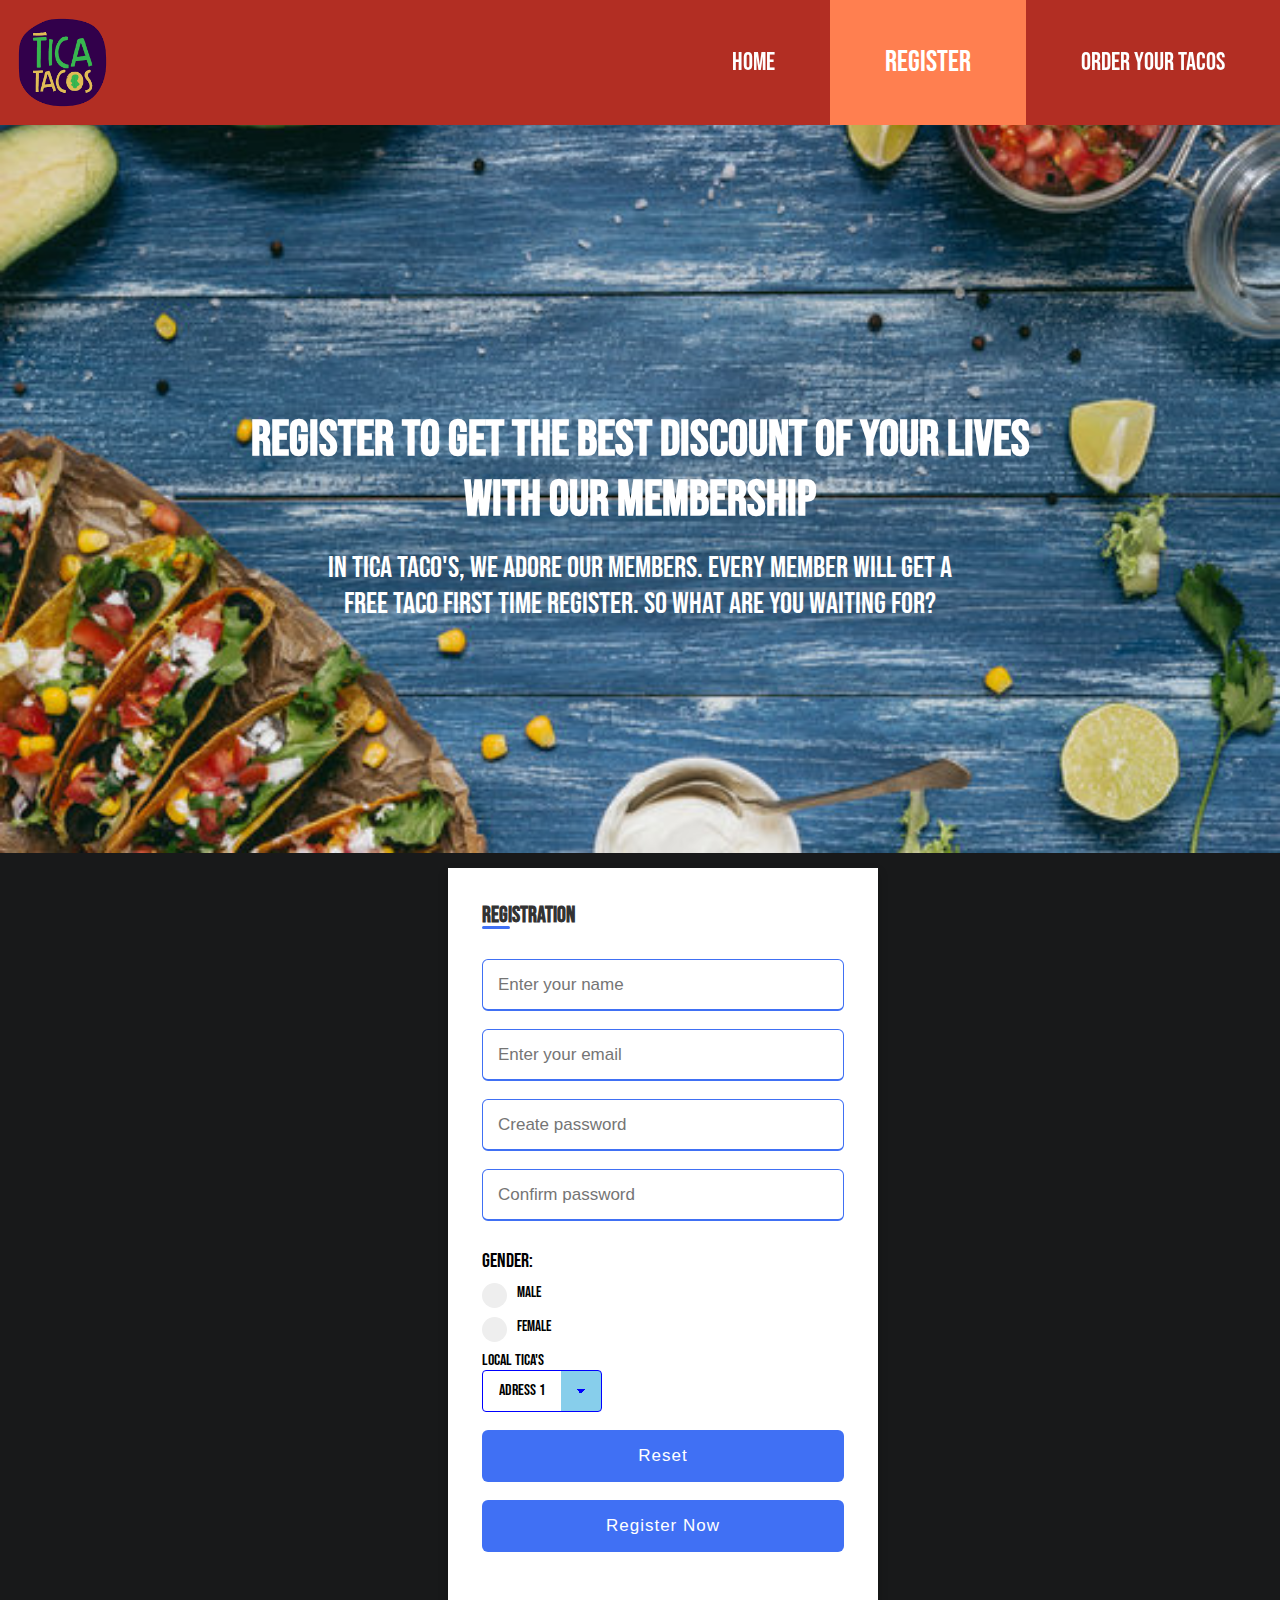
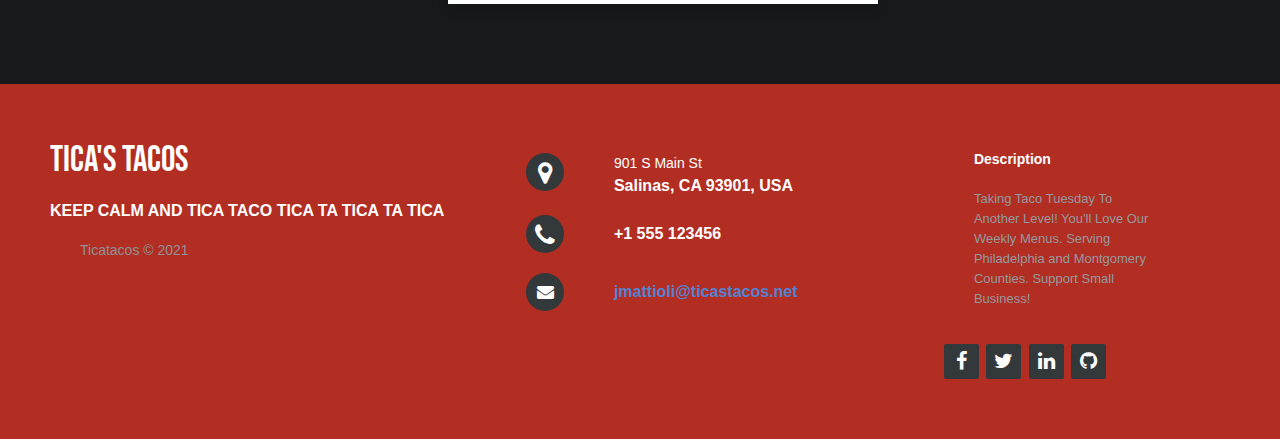
<file: register.html>
<!DOCTYPE html>
<html lang="en">
<head>
<meta charset="utf-8" />
<meta name="description" content="Web development" />
<meta name="keywords" content="Registration Form" />
<meta name="author" content="put your name here" />
<link href="css/style2.css" rel="stylesheet">
<link rel="preconnect" href="https://fonts.googleapis.com">
<link rel="preconnect" href="https://fonts.gstatic.com" crossorigin>
<link href="https://fonts.googleapis.com/css2?family=Bebas+Neue&display=swap" rel="stylesheet">
<link href="https://maxcdn.bootstrapcdn.com/font-awesome/4.6.3/css/font-awesome.min.css" rel="stylesheet">
<title>Tico Taco's website</title>
</head>
<body>
    <nav class="navigation-bar">
        <img class="logo" src="images/Logo.png" alt="logo">
        <a href="order.html" class="bounce">Order your Tacos</a>
        <a href="#" id="active">Register</a>
        <a href="index.html" class="bounce" >Home</a>
    </nav>
<main>
  <div class="container">
    <!-- background image -->
    <img class="gfg" src="images/membership.jpg" alt="taco-background">

    <!-- title and tag line with button -->
    <div class="banner">
        <h1>Register to get the best discount of your lives with our membership</h1>
        <p>In Tica Taco's, we adore our members. Every member will get a free taco first time register. So what are you waiting for?</p>
    </div>
</div>
<!--form-->
  <div class="wrapper">
    <h2>Registration</h2>
    <div id="error"></div>
    <form id="form" action="http://mercury.swin.edu.au/it000000/cos10005/regtest.php" method="post">
      <div class="input-box">
        <input type="text" id="aname" placeholder="Enter your name">
      </div>
      <div class="input-box">
        <input type="text" id="email" placeholder="Enter your email">
      </div>
      <div class="input-box">
        <input type="password" id="pwd1" placeholder="Create password">
      </div>
      <div class="input-box">
        <input type="password" id="pwd2" placeholder="Confirm password">
      </div>
      <div class="gender">
        <p>GENDER:</p>
        <label class="radio-gender">Male
          <input type="radio" name="gender" id="male" value="male">
          <span class="checkmark"></span>
        </label>
        <label class="radio-gender">Female
          <input type="radio" name="gender" id="female" value="female">
          <span class="checkmark"></span>
        </label>
      </div>
      <label>Local Tica's</label>
      <div class="select">
        <select class="local">
          <option value="adress 1">adress 1</option>
          <option value="adress 2">adress 2</option>
          <option value="adress 3">adress 3</option>
          <option value="adress 4">adress 4</option>
          <option value="adress 5">adress 5</option>
          <option value="adress 6">adress 6</option>
        </select>
  <span class="focus"></span>
</div>
      <div class="input-box button">
        <input type="reset" value="Reset">
      </div>
      <div class="input-box button">
        <input type="submit" value="Register Now">
      </div>
    </form>
  </div>
</main>

    <!-- Site footer -->
<footer class="footer-distributed">
    <div class="footer-left">
      <h3>Tica's tacos</h3>
      <p class="footer-slogan">
        KEEP CALM AND TICA TACO TICA TA TICA TA TICA
      </p>
      <p class="footer-company-name">Ticatacos &copy; 2021</p>
    </div>
        
    <div class="footer-center">
      <div>
        <i class="fa fa-map-marker"></i>
        <p><span>901 S Main St</span> Salinas, CA 93901, USA</p>
      </div>
      <div>
        <i class="fa fa-phone"></i>
        <p>+1 555 123456</p>
      </div>
      <div>
        <i class="fa fa-envelope"></i>
        <p><a href="mailto:support@company.com">jmattioli@ticastacos.net</a></p>
      </div>
        
    </div>
        
    <div class="footer-right">
      <p class="footer-company-about">
      <span>Description</span>
      Taking Taco Tuesday To Another Level! You'll Love Our Weekly Menus. Serving Philadelphia and Montgomery Counties. Support Small Business!
      </p>
        
      <div class="footer-icons">
        <a href="#"><i class="fa fa-facebook"></i></a>
        <a href="#"><i class="fa fa-twitter"></i></a>
        <a href="#"><i class="fa fa-linkedin"></i></a>
        <a href="#"><i class="fa fa-github"></i></a>
        
        </div>
        
        </div>
        
        </footer>
        <script src="js/Script2.js"></script>
  </body>

  </html>
</file>
<file: css/style2.css>
*{
  margin: 0;
  padding: 0;
  box-sizing: border-box;
}
body {
    background: rgb(24, 25, 26);
    width: 100%;
    margin: 0 auto;
    font-family: 'Bebas Neue', cursive;
  }

/* Navigation bar*/

.navigation-bar {
    width: 100%;  /* i'm assuming full width */
    height: 125px; /* change it to desired width */
    background-color: #b22e23; /* change to desired color */
    font-family: 'Bebas Neue', cursive;
    position: fixed;
    z-index: 1;
}
.logo {
    display: inline-block;
    vertical-align: top;
    width: 125px;
    height: 125px;
    margin-right: 20px;
}
.navigation-bar a {
    text-decoration: none;
    display: inline-block;
    vertical-align: top;
    padding-right: 55px;
    padding-left: 55px;
    float:right;
    height: 100%;        /* if you want it to take the full height of the bar */
    line-height: 125px;    /* if you want it vertically middle of the navbar */
    color:white;
    font-size: 25px;
}
.bounce {
    display: inline-block;
    vertical-align: middle;
    -webkit-transform: perspective(1px) translateZ(0);
    transform: perspective(1px) translateZ(0);
    box-shadow: 0 0 1px rgba(0, 0, 0, 0);
    -webkit-transition-duration: 0.5s;
    transition-duration: 0.5s;
  }
.bounce:hover{
    -webkit-transform: scale(1.2);
    transform: scale(1.2);
    -webkit-transition-timing-function: cubic-bezier(0.47, 2.02, 0.31, -0.36);
    transition-timing-function: cubic-bezier(0.47, 2.02, 0.31, -0.36);
  }

#active{font-size:30px;
        background-color: coral;}
         /*Banner*/
.gfg {
  width: 100%;
}
       
/* designing title and tag line */
.banner {
  text-align:center;
  position: absolute;
  font-size: 18px;
  top: 400px;
  left: 200px;
  right:200px;
  color: white;
}
.banner h1, p {
  padding: 10px 30px;
  position: relative;
}
.banner h1{
  font-size:50px
}

.banner p{
  font-size:30px;
  margin-left:10%;
  margin-right:10%;
}
 /*form*/
 .wrapper{
  position: relative;
  max-width: 430px;
  width: 100%;
  background: #fff;
  padding: 34px;
  margin-top:10px;
  box-shadow: 0 5px 10px rgba(0,0,0,0.2);
  margin-left: 35%;
}
.wrapper h2{
  position: relative;
  font-size: 22px;
  font-weight: 600;
  color: #333;
}
.wrapper h2::before{
  content: '';
  position: absolute;
  left: 0;
  bottom: 0;
  height: 3px;
  width: 28px;
  border-radius: 12px;
  background: #4070f4;
}
.wrapper form{
  margin-top: 30px;
}
.wrapper form .input-box{
  height: 52px;
  margin: 18px 0;
}
form .input-box input{
  height: 100%;
  width: 100%;
  outline: none;
  padding: 0 15px;
  font-size: 17px;
  font-weight: 400;
  color: #333;
  border: 1.5px solid #C7BEBE;
  border-bottom-width: 2.5px;
  border-radius: 6px;
  transition: all 0.3s ease;
}
.input-box input:focus,
.input-box input:valid{
  border-color: #4070f4;
}
form .policy{
  display: flex;
  align-items: center;
}
form h3{
  color: #707070;
  font-size: 14px;
  font-weight: 500;
  margin-left: 10px;
}
.input-box.button input{
  color: #fff;
  letter-spacing: 1px;
  border: none;
  background: #4070f4;
  cursor: pointer;
}
.input-box.button input:hover{
  background: #0e4bf1;
}
form .text h3{
 color: #333;
 width: 100%;
 text-align: center;
}
form .text h3 a{
  color: #4070f4;
  text-decoration: none;
}
form .text h3 a:hover{
  text-decoration: underline;
}   
.gender p{
  font-size: 20px;
  padding-left: 0;
}
/* The container */
.radio-gender {
  display: block;
  position: relative;
  padding-left: 35px;
  margin-bottom: 15px;
  cursor: pointer;
  font-size: 15px;
  -webkit-user-select: none;
  -moz-user-select: none;
  -ms-user-select: none;
  user-select: none;
}

/* Hide the browser's default radio button */
.radio-gender input {
  position: absolute;
  opacity: 0;
  cursor: pointer;
}

/* Create a custom radio button */
.checkmark {
  position: absolute;
  top: 0;
  left: 0;
  height: 25px;
  width: 25px;
  background-color: #eee;
  border-radius: 50%;
}

/* On mouse-over, add a grey background color */
.radio-gender:hover input ~ .checkmark {
  background-color: #ccc;
}

/* When the radio button is checked, add a blue background */
.radio-gender input:checked ~ .checkmark {
  background-color: #2196F3;
}

/* Create the indicator (the dot/circle - hidden when not checked) */
.checkmark:after {
  content: "";
  position: absolute;
  display: none;
}

/* Show the indicator (dot/circle) when checked */
.radio-gender input:checked ~ .checkmark:after {
  display: block;
}

/* Style the indicator (dot/circle) */
.radio-gender .checkmark:after {
 	top: 9px;
	left: 9px;
	width: 8px;
	height: 8px;
	border-radius: 50%;
	background: white;
}

/*Select*/
select {

  /* styling */
  background-color: white;
  border: thin solid blue;
  border-radius: 4px;
  display: inline-block;
  font: inherit;
  line-height: 1.5em;
  padding: 0.5em 3.5em 0.5em 1em;

  /* reset */

  margin: 0;      
  -webkit-box-sizing: border-box;
  -moz-box-sizing: border-box;
  box-sizing: border-box;
  -webkit-appearance: none;
  -moz-appearance: none;
}


/* arrows */

select.local {
  background-image:
    linear-gradient(45deg, transparent 50%, blue 50%),
    linear-gradient(135deg, blue 50%, transparent 50%),
    linear-gradient(to right, skyblue, skyblue);  
  background-position:
    calc(100% - 20px) calc(1em + 2px),
    calc(100% - 15px) calc(1em + 2px),
    100% 0;
  background-size:
    5px 5px,
    5px 5px,
    2.5em 2.5em;
  background-repeat: no-repeat;
}

select.local:focus {
  background-image:
    linear-gradient(45deg, white 50%, transparent 50%),
    linear-gradient(135deg, transparent 50%, white 50%),
    linear-gradient(to right, gray, gray);
  background-position:
    calc(100% - 15px) 1em,
    calc(100% - 20px) 1em,
    100% 0;
  background-size:
    5px 5px,
    5px 5px,
    2.5em 2.5em;
  background-repeat: no-repeat;
  border-color: grey;
  outline: 0;
}
    
/*footer*/
footer{
    bottom: 0;
   }
   .footer-distributed{
    background-color: #b22e23;
    box-shadow: 0 1px 1px 0 rgba(0, 0, 0, 0.12);
    box-sizing: border-box;
    width: 100%;
    text-align: left;
    font: bold 16px sans-serif;
    
    padding: 55px 50px;
    margin-top: 80px;
   }
    
   .footer-distributed .footer-left,
   .footer-distributed .footer-center,
   .footer-distributed .footer-right{
    display: inline-block;
    vertical-align: top;
   }
    
   .footer-distributed .footer-left{
    width: 40%;
   }
    
   .footer-distributed h3{
    color:  #ffffff;
    font: normal 36px 'Bebas Neue', cursive;
    margin: 0;
   }
    
   .footer-distributed h3 span{
    color:  #5383d3;
   }
    
    
   .footer-distributed .footer-slogan{
    color:  #ffffff;
    margin: 20px 0 12px;
    padding: 0;
   }
    
   .footer-distributed .footer-slogan p{
    display:inline-block;
    line-height: 1.8;
    text-decoration: none;
    color:  inherit;
  
  
   }
    
   .footer-distributed .footer-company-name{
    color:  #8f9296;
    font-size: 14px;
    font-weight: normal;
    margin: 0;
   }
    
    
   .footer-distributed .footer-center{
    width: 35%;
   }
    
   .footer-distributed .footer-center i{
    background-color:  #33383b;
    color: #ffffff;
    font-size: 25px;
    width: 38px;
    height: 38px;
    border-radius: 50%;
    text-align: center;
    line-height: 42px;
    margin: 10px 15px;
    vertical-align: middle;
   }
    
   .footer-distributed .footer-center i.fa-envelope{
    font-size: 17px;
    line-height: 38px;
   }
    
   .footer-distributed .footer-center p{
    display: inline-block;
    color: #ffffff;
    vertical-align: middle;
    margin:0;
   }
    
   .footer-distributed .footer-center p span{
    display:block;
    font-weight: normal;
    font-size:14px;
    line-height:2;
   }
    
   .footer-distributed .footer-center p a{
    color:  #5383d3;
    text-decoration: none;;
   }
    
   .footer-distributed .footer-right{
    width: 20%;
   }
    
   .footer-distributed .footer-company-about{
    line-height: 20px;
    color:  #92999f;
    font-size: 13px;
    font-weight: normal;
    margin: 0;
   }
    
   .footer-distributed .footer-company-about span{
    display: block;
    color:  #ffffff;
    font-size: 14px;
    font-weight: bold;
    margin-bottom: 20px;
   }
    
   .footer-distributed .footer-icons{
    margin-top: 25px;
   }
    
   .footer-distributed .footer-icons a{
    display: inline-block;
    width: 35px;
    height: 35px;
    cursor: pointer;
    background-color:  #33383b;
    border-radius: 2px;
    
    font-size: 20px;
    color: #ffffff;
    text-align: center;
    line-height: 35px;
    
    margin-right: 3px;
    margin-bottom: 5px;
   }
    
    
  
    
    .footer-distributed .footer-center i{
    margin-left: 0;
    }
</file>
